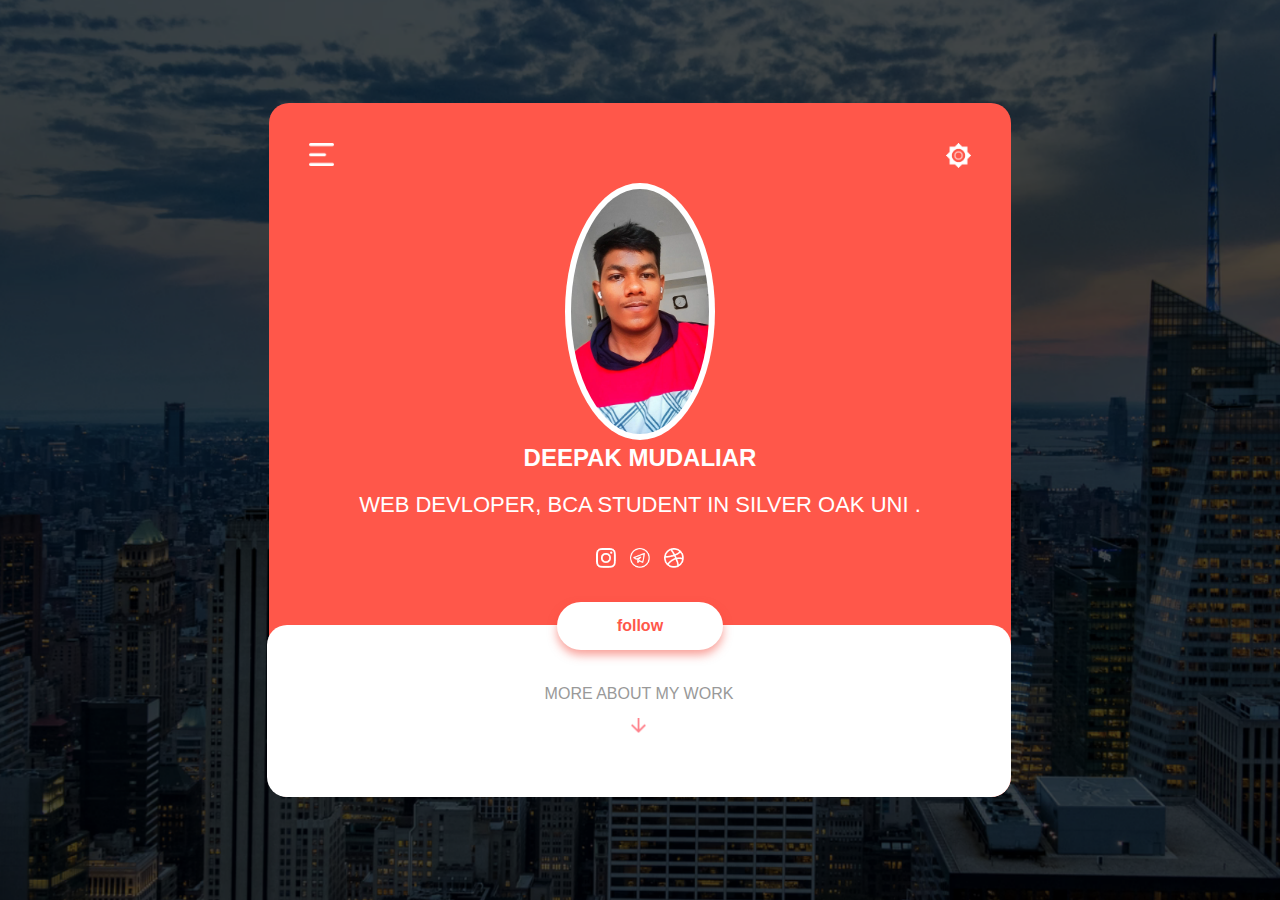
<file: index.html>
<!DOCTYPE html>
<html lang="en">
<head>
    <meta name="viewport" content="width-device-width,initial-scale=1.0">
    <title>PROFILE</title>
    <link rel="stylesheet" type="text/css" href="style.css">
</head>
<body>
    <div class="container">
        <DIV CLASS="profile-box">
            <img src="menu.png" class="menu-icon">
            <img src="setting.png" class="setting-icon">
            <img src="p.png" class="profile-pic">
            <h2>DEEPAK MUDALIAR</h2>
            <h3><p>WEB DEVLOPER, BCA STUDENT IN SILVER OAK UNI .</p></h3>
            <div class="social-media">
                <a href="#"><img src="instagram.png"></a>
                <a href="#"><img src="telegram.png"></a>
                <a href="#"><img src="dribble.png"></a>

            </div>
            <button type="button">follow</button>
            <div class="profile-bottom">
                <p>MORE ABOUT MY WORK</p>
               <a href="mp.html"> <img src="arrow.png"></a>
            </div>
        </DIV>
    </div>
</body>
</html>
</file>
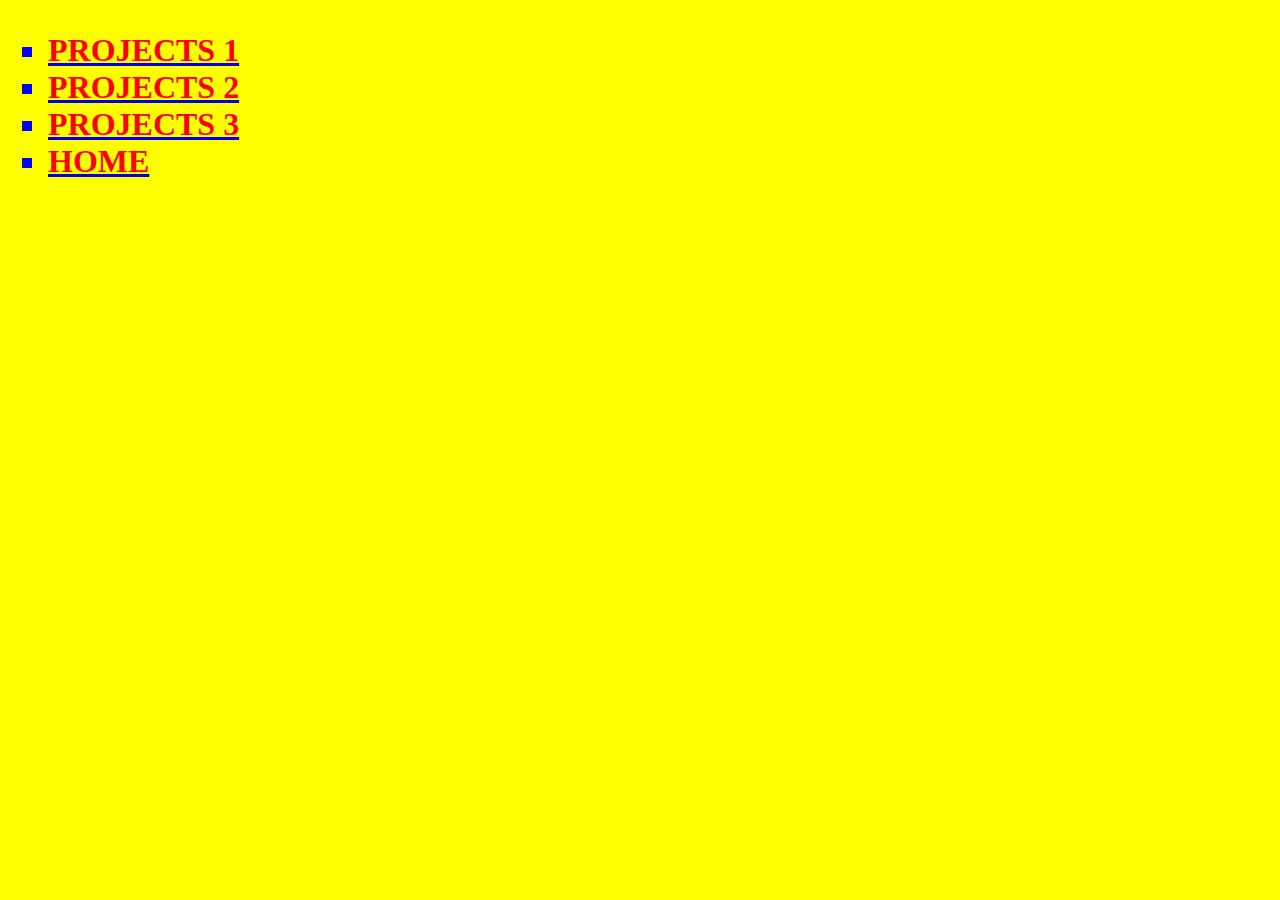
<file: mp.html>
<!DOCTYPE html>
<html lang="en">
<head>

    <title>MY PROJECTS</title>

</head>

<body bgcolor="yellow">
    <h1>
        <ul type="square">
            <font color="blue"> <li><a href="https://deepakmudaliar.github.io/LIVE-WEBSITE-T7W/index.html"><font color="red">PROJECTS 1</font></a></li>
             <li><a href="https://deepakmudaliar.github.io/live-mini/"><font color="red"> PROJECTS 2</font></a></li>
             <li><a href="https://deepakmudaliar.github.io/profile/"><font color="red"> PROJECTS 3</font></a></li>
             <li><a href="index.html"><font color="red"> HOME</font></a></li>
            </font>

        </ul>
    </h1>

    
</body>
</html>
</file>
<file: style.css>
*{
    margin: 0;
    padding: 0;
    box-sizing: border-box;
    font-family: 'poppins',sans-serif;
}
.container{
    width: 100%;
    height:100vh ;
    background-image:url(background.png);
    background-size: cover;
    background-position: center;
    display:flex ;
    align-items: center;
    justify-content: center;
}
.profile-box{
    background:#ff574a;
    text-align: center;
    padding:40px 90px ;
    color: #fff;
    position: relative;
    border-radius: 20px;
}
.menu-icon{
   width: 25px; 
   position: absolute;
   left:40px ;
   top: 40px;
}
.setting-icon{
    width: 25px; 
    position: absolute;
    right:40px ;
    top: 40px;
 }
 .profile-pic{
    width: 150px;
    border-radius: 50%;
    background: #fff; 
    padding:6px ;
    margin-top: 40px;
 }
.profile-bottom{
   background: #fff; 
   color: #999;
   padding:60px 0;
   margin-right: -90px;
   margin-left: -92px;
   margin-bottom: -40px;
   border-radius:20px ;
   margin-top: -10px;
}
.profile-bottom img{
   width: 15px;
    margin-top: 15px;
    cursor: pointer;
}
.profile-box button{
  background: #fff;
  color:#ff574a ; 
   border: none;
   outline: none;
   box-shadow: 0 5px 10px rgba(244, 67, 54, 0.5);
padding: 15px 60px;
cursor: pointer;
border-radius: 30px;
margin-bottom: -50px;
font-weight: 600;
font-size: 16px;
}

.profile-box h3{
  font-size: 22px; 
   margin-top: 20px;
   font-weight:500 ;
}
.social-media img{
  width: 20px;
    margin: 30px 5px;
    cursor: pointer;
    
}
</file>
